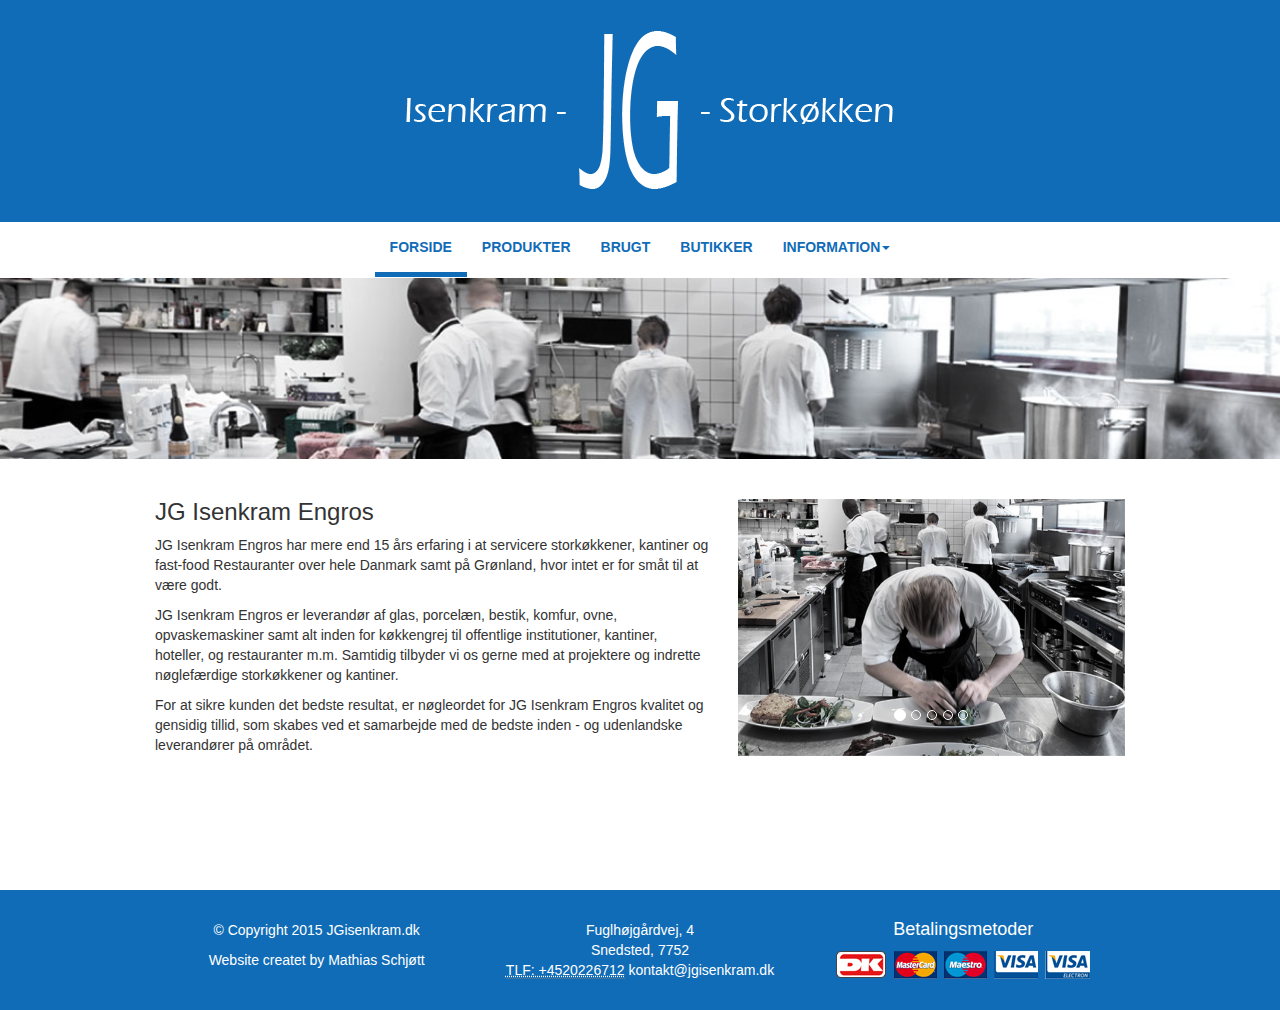
<file: index.html>
<!DOCTYPE html>
<html lang="en">
<head>
	<meta charset="UTF-8">
	<title>JG isenkram</title>
	<link rel="stylesheet" href="css/bootstrap.min.css">
    <link rel="stylesheet" href="css/style.css">
</head>
<body>
	<div class="container-fluid">
		<header>
			<div class="topbar">
				<div class="container">
					<div id="logo">
						<a href="index.html">
							<center>
								<img class="img-responsive" src="img/jg-logo.png" alt="">
							</center>
						</a>
					</div>
				</div>
			</div>
    		<nav class="navbar navbar-static-top">
			    <div class="container">
					<div class="navbar-header">
						<button type="button" class="navbar-toggle collapsed" data-toggle="collapse" data-target="#navbar">
							<span class="sr-only">Toggle navigation</span>
							<span class="icon-bar"></span>
							<span class="icon-bar"></span>
							<span class="icon-bar"></span>
						</button>
					</div>
					<div class="collapse navbar-collapse" id="navbar">
						<ul class="nav navbar-nav">
							<li class="active"><a href="index.html">FORSIDE<span class="sr-only">(current)</span></a></li>
							<li><a href="produkter.html">PRODUKTER<span class="sr-only">(current)</span></a></li>
							<li><a href="brugt.html">BRUGT<span class="sr-only">(current)</span></a></li>
							<li><a href="butikker.html">BUTIKKER<span class="sr-only">(current)</span></a></li>
							<li class="dropdown">
								<a href="" class="dropdown-toggle" data-toggle="dropdown" role="button" aria-expanded="false">INFORMATION<span class="caret"></span></a>
								<ul class="dropdown-menu" role="menu">
									<li><a href="kontakt.html">KONTAKT</a></li>
									<li><a href="om-os.html">OM OS</a></li>
									<li><a href="leverandoerer.html">LEVERANDØRER</a></li>
								</ul>
							</li>
						</ul>
					</div>
				</div>
			</nav>
    	</header>
    	<main>
    		<img src="img/storkoekken_banner.jpg" style="width: 100%;" alt="">
    		<div class="container">
    			<div class="row">
    				<br>
    				<div class="col-sm-7">
    					<h3>JG Isenkram Engros</h3>
    					<p>JG Isenkram Engros har mere end 15 års erfaring i at servicere storkøkkener, kantiner og fast-food Restauranter over hele Danmark samt på Grønland, hvor intet er for småt til at være godt.</p>
    					<p>JG Isenkram Engros er leverandør af glas, porcelæn, bestik, komfur, ovne, opvaskemaskiner samt alt inden for køkkengrej til offentlige institutioner, kantiner, hoteller, og restauranter m.m.  Samtidig tilbyder vi os gerne med at projektere og indrette nøglefærdige storkøkkener og kantiner.</p>
    					<p>For at sikre kunden det bedste resultat, er nøgleordet for JG Isenkram Engros kvalitet og gensidig tillid, som skabes ved et samarbejde med de bedste inden - og udenlandske leverandører på området.</p>
    				</div>
    				<br>
    				<div class="col-sm-5">
    					<div id="myCarousel" class="carousel slide" data-ride="carousel">
    						<ol class="carousel-indicators">
    							<li data-target="#myCarousel" data-slide-to="0" class="active"></li>
    							<li data-target="#myCarousel" data-slide-to="1"></li>
    							<li data-target="#myCarousel" data-slide-to="2"></li>
    							<li data-target="#myCarousel" data-slide-to="3"></li>
    							<li data-target="#myCarousel" data-slide-to="4"></li>
    						</ol>
    						<div class="carousel-inner" role="listbox">
    							<!-- Normal size on img 640x426-->
    							<div class="item active">
    								<img src="img/storkoekken.jpg" alt="">
    							</div>
    							<div class="item">
    								<img src="img/storkoekken1.jpg" alt="">
    							</div>
    							<div class="item">
    								<img src="img/storkoekken2.jpg" alt="">
    							</div>
    							<div class="item">
    								<img src="img/storkoekken3.jpg" alt="">
    							</div>
    							<div class="item">
    								<img src="img/storkoekken4.jpg" alt="">
    							</div>
    						</div>
    					</div>
    				</div>
    			</div>
    		</div>
    	</main>
    	<footer>
    		<div class="container">
	    		<div class="col-sm-4">
		    		<p>© Copyright 2015 JGisenkram.dk</p>
					<p>Website createt by Mathias Schjøtt</p>
	    		</div>
				<div class="col-sm-4">
					<address>
						Fuglhøjgårdvej, 4<br>
						Snedsted, 7752<br>
						<abbr title="+4520226712">TLF: +4520226712</abbr>
						<a href="mailto:kontakt@jgisenkram.dk">kontakt@jgisenkram.dk</a>
					</address>
				</div>
				<div class="col-sm-4" id="payment">
					<h4>Betalingsmetoder</h4>
					<div>
						<img src="img/betalingsikoner.png" alt="">
					</div>
				</div>
			</div>
    	</footer>
	</div>
	<!-- Necessary for Bootstrap's JavaScript plugins -->
    <script src="https://ajax.googleapis.com/ajax/libs/jquery/1.11.1/jquery.min.js"></script>
    <script src="js/bootstrap.min.js"></script>
</body>
</html>
</file>
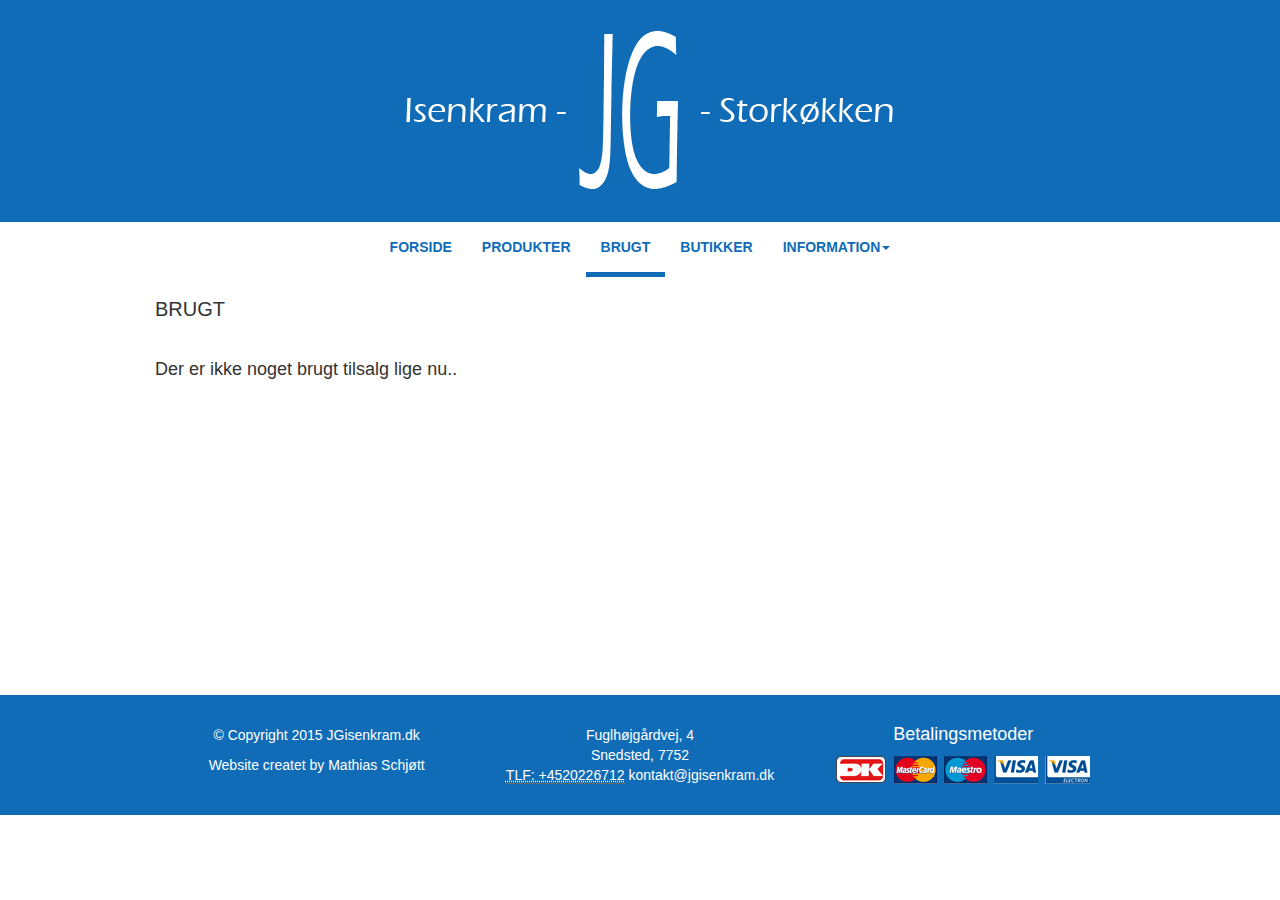
<file: brugt.html>
<!DOCTYPE html>
<html lang="en">
<head>
	<meta charset="UTF-8">
	<title>JG isenkram</title>
	<link rel="stylesheet" href="css/bootstrap.min.css">
    <link rel="stylesheet" href="css/style.css">
</head>
<body>
	<div class="container-fluid">
		<header>
			<div class="topbar">
				<div class="container">
					<div id="logo">
						<a href="index.html">
							<center>
								<img class="img-responsive" src="img/jg-logo.png" alt="">
							</center>
						</a>
					</div>
				</div>
			</div>
    		<nav class="navbar navbar-static-top">
			    <div class="container">
					<div class="navbar-header">
						<button type="button" class="navbar-toggle collapsed" data-toggle="collapse" data-target="#navbar">
							<span class="sr-only">Toggle navigation</span>
							<span class="icon-bar"></span>
							<span class="icon-bar"></span>
							<span class="icon-bar"></span>
						</button>
					</div>
					<div class="collapse navbar-collapse" id="navbar">
						<ul class="nav navbar-nav">
							<li><a href="index.html">FORSIDE<span class="sr-only">(current)</span></a></li>
							<li><a href="produkter.html">PRODUKTER<span class="sr-only">(current)</span></a></li>
							<li class="active"><a href="brugt.html">BRUGT<span class="sr-only">(current)</span></a></li>
							<li><a href="butikker.html">BUTIKKER<span class="sr-only">(current)</span></a></li>
							<li class="dropdown">
								<a href="" class="dropdown-toggle" data-toggle="dropdown" role="button" aria-expanded="false">INFORMATION<span class="caret"></span></a>
								<ul class="dropdown-menu" role="menu">
									<li><a href="kontakt.html">KONTAKT</a></li>
									<li><a href="om-os.html">OM OS</a></li>
									<li><a href="leverandoerer.html">LEVERANDØRER</a></li>
								</ul>
							</li>
						</ul>
					</div>
				</div>
			</nav>
    	</header>
    	<main>
    		<div class="container">
    			<div class="row">
    				<div class="col-sm-12">
    					<h1>BRUGT</h1><br>
    					<h4>Der er ikke noget brugt tilsalg lige nu..</h4><br><br><br><br><br><br><br><br><br>
    				</div>
    			</div>
    		</div>
    	</main>
    	<footer>
    		<div class="container">
	    		<div class="col-sm-4">
		    		<p>© Copyright 2015 JGisenkram.dk</p>
					<p>Website createt by Mathias Schjøtt</p>
	    		</div>
				<div class="col-sm-4">
					<address>
						Fuglhøjgårdvej, 4<br>
						Snedsted, 7752<br>
						<abbr title="+4520226712">TLF: +4520226712</abbr>
						<a href="mailto:kontakt@jgisenkram.dk">kontakt@jgisenkram.dk</a>
					</address>
				</div>
				<div class="col-sm-4" id="payment">
					<h4>Betalingsmetoder</h4>
					<div>
						<img src="img/betalingsikoner.png" alt="">
					</div>
				</div>
			</div>
    	</footer>
	</div>
	<!-- Necessary for Bootstrap's JavaScript plugins -->
    <script src="https://ajax.googleapis.com/ajax/libs/jquery/1.11.1/jquery.min.js"></script>
    <script src="js/bootstrap.min.js"></script>
</body>
</html>
</file>
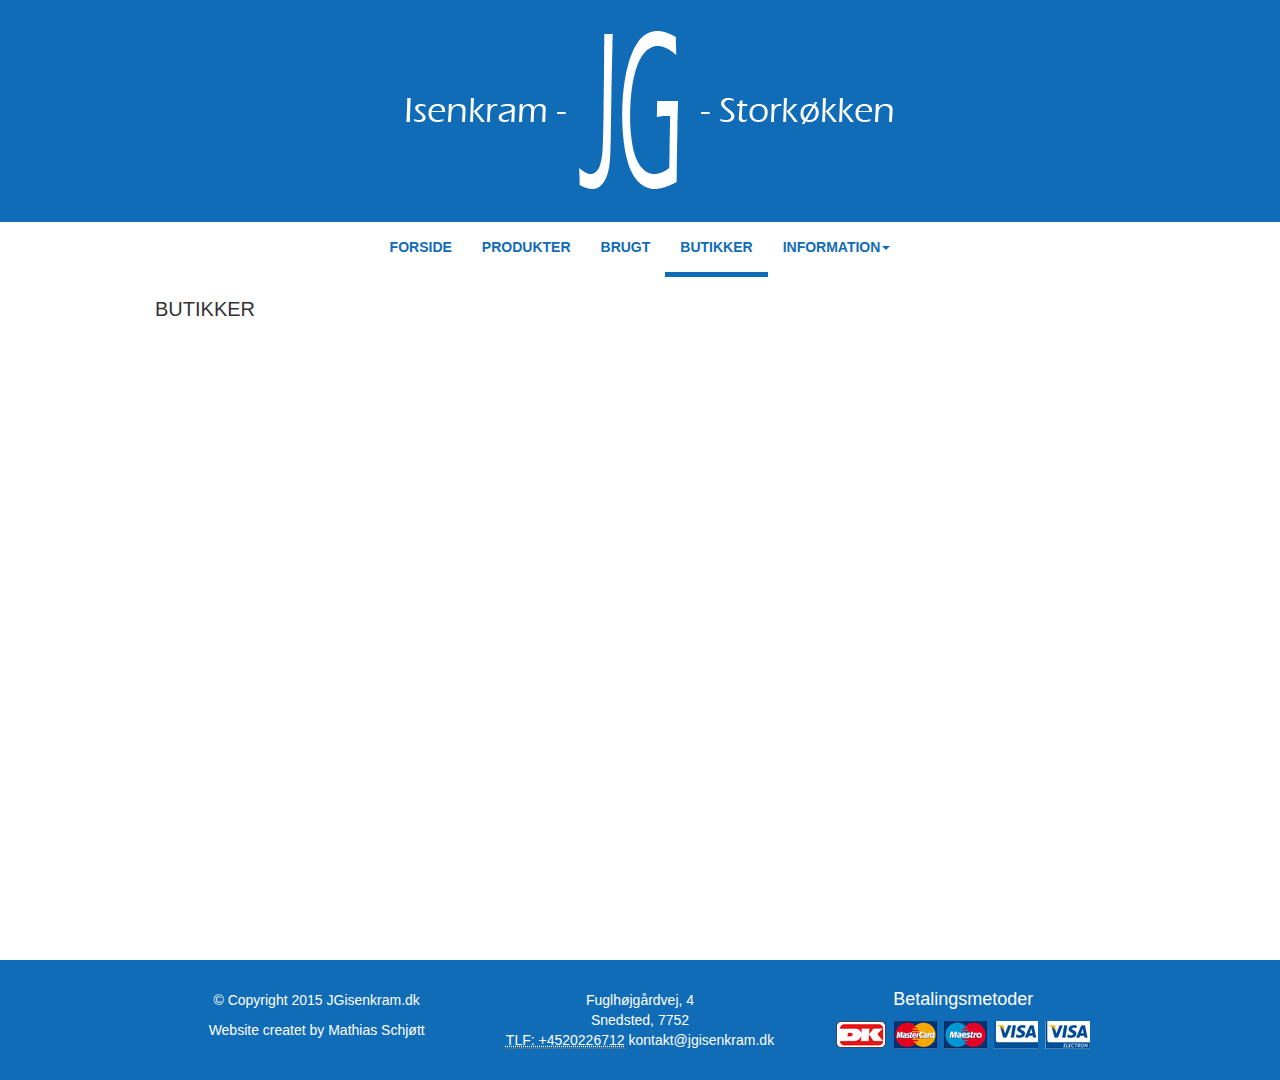
<file: butikker.html>
<!DOCTYPE html>
<html lang="en">
<head>
	<meta charset="UTF-8">
	<title>JG isenkram</title>
	<link rel="stylesheet" href="css/bootstrap.min.css">
    <link rel="stylesheet" href="css/style.css">
</head>
<body>
	<div class="container-fluid">
		<header>
			<div class="topbar">
				<div class="container">
					<div id="logo">
						<a href="index.html">
							<center>
								<img class="img-responsive" src="img/jg-logo.png" alt="">
							</center>
						</a>
					</div>
				</div>
			</div>
    		<nav class="navbar navbar-static-top">
			    <div class="container">
					<div class="navbar-header">
						<button type="button" class="navbar-toggle collapsed" data-toggle="collapse" data-target="#navbar">
							<span class="sr-only">Toggle navigation</span>
							<span class="icon-bar"></span>
							<span class="icon-bar"></span>
							<span class="icon-bar"></span>
						</button>
					</div>
					<div class="collapse navbar-collapse" id="navbar">
						<ul class="nav navbar-nav">
							<li><a href="index.html">FORSIDE<span class="sr-only">(current)</span></a></li>
							<li><a href="produkter.html">PRODUKTER<span class="sr-only">(current)</span></a></li>
							<li><a href="brugt.html">BRUGT<span class="sr-only">(current)</span></a></li>
							<li class="active"><a href="butikker.html">BUTIKKER<span class="sr-only">(current)</span></a></li>
							<li class="dropdown">
								<a href="" class="dropdown-toggle" data-toggle="dropdown" role="button" aria-expanded="false">INFORMATION<span class="caret"></span></a>
								<ul class="dropdown-menu" role="menu">
									<li><a href="kontakt.html">KONTAKT</a></li>
									<li><a href="om-os.html">OM OS</a></li>
									<li><a href="leverandoerer.html">LEVERANDØRER</a></li>
								</ul>
							</li>
						</ul>
					</div>
				</div>
			</nav>
    	</header>
    	<main>
    		<div class="container">
    			<div class="row">
    				<div class="col-sm-12">
    					<h1>BUTIKKER</h1>
    					<iframe frameborder="0" scrolling="no" marginheight="0" marginwidth="0"width="100%" height="500" src="https://maps.google.com/maps?hl=en&q=Fuglhøjgårdvej 4, 7752 Snedsted&ie=UTF8&t=roadmap&z=7&iwloc=B&output=embed"></iframe>
    				</div>
    			</div>
    		</div>
    	</main>
    	<footer>
    		<div class="container">
	    		<div class="col-sm-4">
		    		<p>© Copyright 2015 JGisenkram.dk</p>
					<p>Website createt by Mathias Schjøtt</p>
	    		</div>
				<div class="col-sm-4">
					<address>
						Fuglhøjgårdvej, 4<br>
						Snedsted, 7752<br>
						<abbr title="+4520226712">TLF: +4520226712</abbr>
						<a href="mailto:kontakt@jgisenkram.dk">kontakt@jgisenkram.dk</a>
					</address>
				</div>
				<div class="col-sm-4" id="payment">
					<h4>Betalingsmetoder</h4>
					<div>
						<img src="img/betalingsikoner.png" alt="">
					</div>
				</div>
			</div>
    	</footer>
	</div>
	<!-- Necessary for Bootstrap's JavaScript plugins -->
    <script src="https://ajax.googleapis.com/ajax/libs/jquery/1.11.1/jquery.min.js"></script>
    <script src="js/bootstrap.min.js"></script>
</body>
</html>
</file>
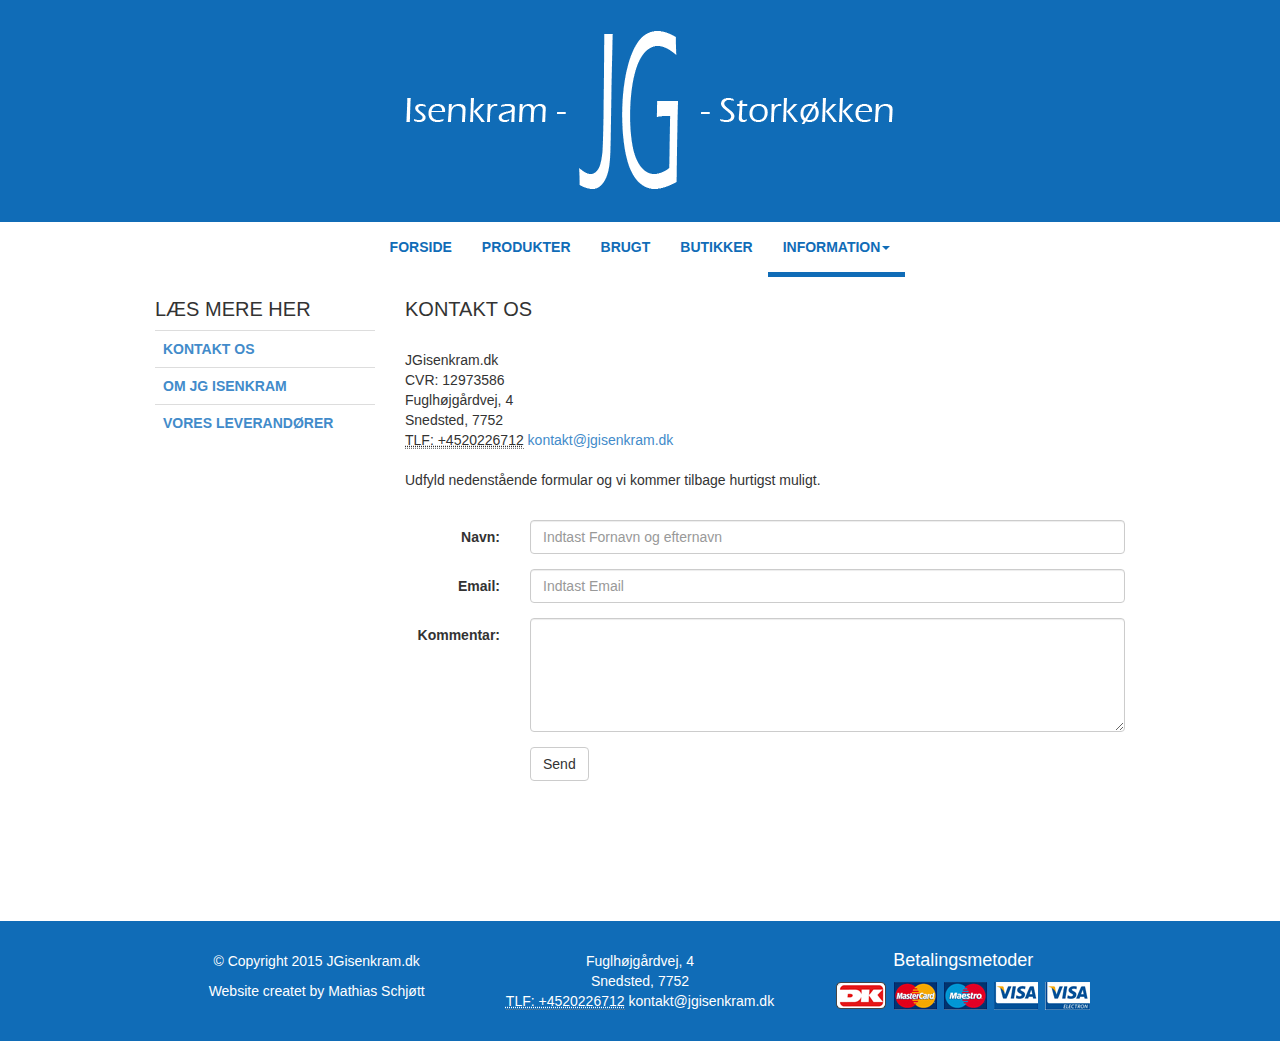
<file: kontakt.html>
<!DOCTYPE html>
<html lang="en">
<head>
	<meta charset="UTF-8">
	<title>JG isenkram</title>
	<link rel="stylesheet" href="css/bootstrap.min.css">
    <link rel="stylesheet" href="css/style.css">
</head>
<body>
	<div class="container-fluid">
		<header>
			<div class="topbar">
				<div class="container">
					<div id="logo">
						<a href="index.html">
							<center>
								<img class="img-responsive" src="img/jg-logo.png" alt="">
							</center>
						</a>
					</div>
				</div>
			</div>
    		<nav class="navbar navbar-static-top">
			    <div class="container">
					<div class="navbar-header">
						<button type="button" class="navbar-toggle collapsed" data-toggle="collapse" data-target="#navbar">
							<span class="sr-only">Toggle navigation</span>
							<span class="icon-bar"></span>
							<span class="icon-bar"></span>
							<span class="icon-bar"></span>
						</button>
					</div>
					<div class="collapse navbar-collapse" id="navbar">
						<ul class="nav navbar-nav">
							<li><a href="index.html">FORSIDE<span class="sr-only">(current)</span></a></li>
							<li><a href="produkter.html">PRODUKTER<span class="sr-only">(current)</span></a></li>
							<li><a href="brugt.html">BRUGT<span class="sr-only">(current)</span></a></li>
							<li><a href="butikker.html">BUTIKKER<span class="sr-only">(current)</span></a></li>
							<li class="dropdown active">
								<a href="" class="dropdown-toggle" data-toggle="dropdown" role="button" aria-expanded="false">INFORMATION<span class="caret"></span></a>
								<ul class="dropdown-menu" role="menu">
									<li><a href="kontakt.html">KONTAKT</a></li>
									<li><a href="om-os.html">OM OS</a></li>
									<li><a href="leverandoerer.html">LEVERANDØRER</a></li>
								</ul>
							</li>
						</ul>
					</div>
				</div>
			</nav>
    	</header>
    	<main>
    		<div class="container">
    			<div class="row">
    				<div class="col-sm-3">
    					<h1>LÆS MERE HER</h1>
    					<table class="table">
    						<tr>
    							<th><a href="kontakt.html">KONTAKT OS</a></th>
    						</tr>
    						<tr>
    							<th><a href="om-os.html">OM JG ISENKRAM</a></th>
    						</tr>
    						<tr>
    							<th><a href="leverandoerer.html">VORES LEVERANDØRER</a></th>
    						</tr>
    					</table>
    				</div>
    				<div class="col-sm-9">
    					<h1>KONTAKT OS</h1>
    					<br>
    					<address>
							JGisenkram.dk<br>
							CVR: 12973586<br>
							Fuglhøjgårdvej, 4<br>
							Snedsted, 7752<br>
							<abbr title="+4520226712">TLF: +4520226712</abbr>
							<a href="mailto:kontakt@jgisenkram.dk">kontakt@jgisenkram.dk</a>
						</address>
    					<p>Udfyld nedenstående formular og vi kommer tilbage hurtigst muligt.</p>
    					<br>
    					<form class="form-horizontal" role="form">
    						<div class="form-group">
      							<label class="control-label col-sm-2" for="name">Navn:</label>
					      		<div class="col-sm-10">          
					        		<input type="name" class="form-control" id="name" placeholder="Indtast Fornavn og efternavn">
					      		</div>
					    	</div>
    						<div class="form-group">
      							<label class="control-label col-sm-2" for="email">Email:</label>
      							<div class="col-sm-10">
        							<input type="email" class="form-control" id="email" placeholder="Indtast Email">
      							</div>
    						</div>
    						<div class="form-group">
  								<label class="control-label col-sm-2" for="comment">Kommentar:</label>
  								<div class="col-sm-10">
  									<textarea class="form-control" rows="5" id="comment"></textarea>
  								</div>
							</div>
						    <div class="form-group">        
						      <div class="col-sm-offset-2 col-sm-10">
						        <button type="submit" class="btn btn-default">Send</button>
						      </div>
						    </div>
					  	</form>
    				</div>
    			</div>
    		</div>
    	</main>
    	<footer>
    		<div class="container">
	    		<div class="col-sm-4">
		    		<p>© Copyright 2015 JGisenkram.dk</p>
					<p>Website createt by Mathias Schjøtt</p>
	    		</div>
				<div class="col-sm-4">
					<address>
						Fuglhøjgårdvej, 4<br>
						Snedsted, 7752<br>
						<abbr title="+4520226712">TLF: +4520226712</abbr>
						<a href="mailto:kontakt@jgisenkram.dk">kontakt@jgisenkram.dk</a>
					</address>
				</div>
				<div class="col-sm-4" id="payment">
					<h4>Betalingsmetoder</h4>
					<div>
						<img src="img/betalingsikoner.png" alt="">
					</div>
				</div>
			</div>
    	</footer>
	</div>
	<!-- Necessary for Bootstrap's JavaScript plugins -->
    <script src="https://ajax.googleapis.com/ajax/libs/jquery/1.11.1/jquery.min.js"></script>
    <script src="js/bootstrap.min.js"></script>
</body>
</html>
</file>
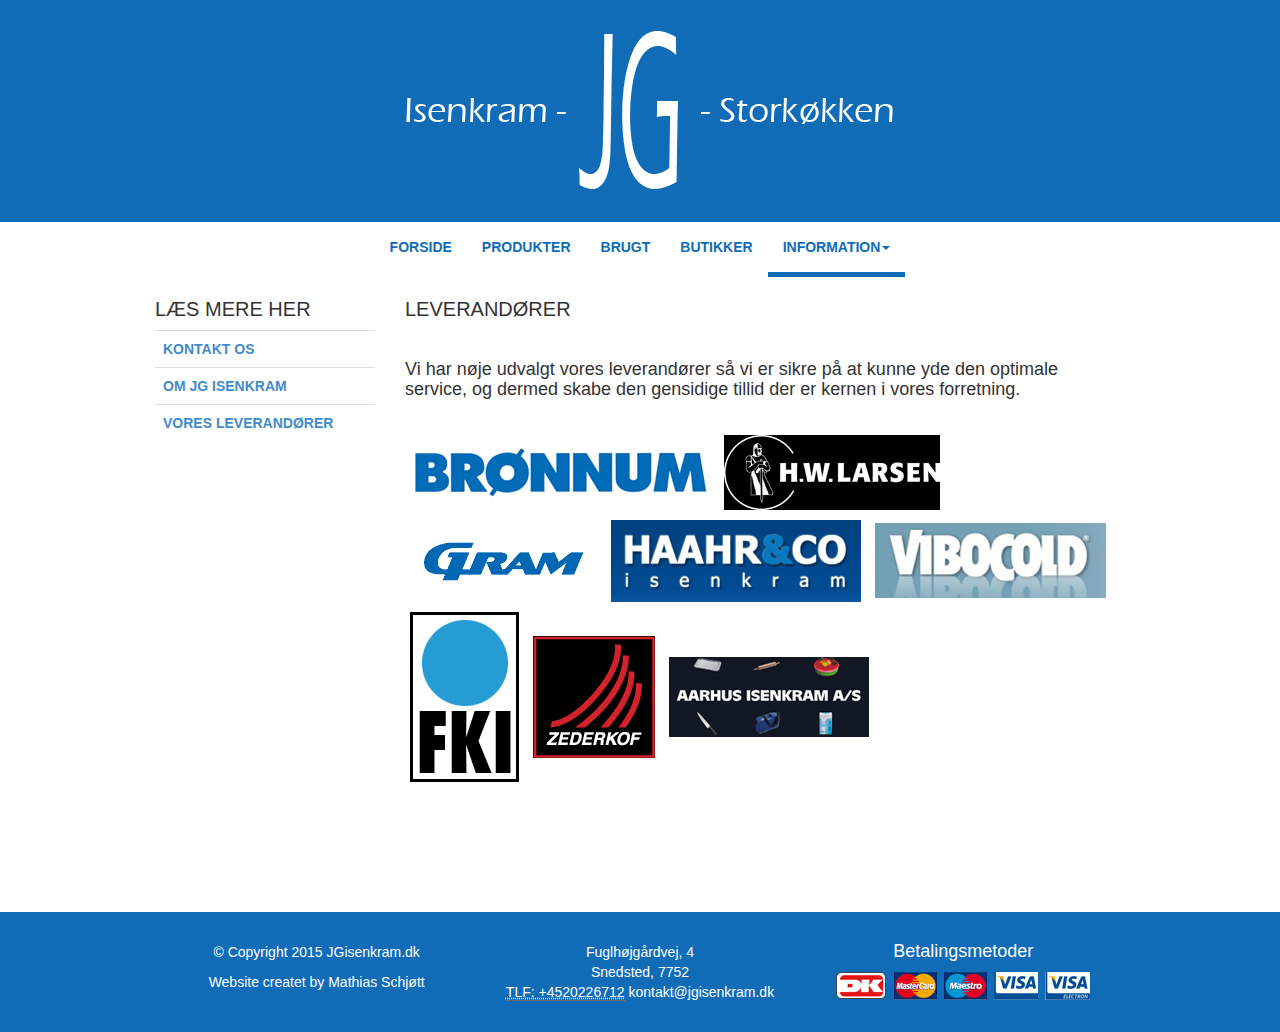
<file: leverandoerer.html>
<!DOCTYPE html>
<html lang="en">
<head>
	<meta charset="UTF-8">
	<title>JG isenkram</title>
	<link rel="stylesheet" href="css/bootstrap.min.css">
    <link rel="stylesheet" href="css/style.css">
</head>
<body>
	<div class="container-fluid">
		<header>
			<div class="topbar">
				<div class="container">
					<div id="logo">
						<a href="index.html">
							<center>
								<img class="img-responsive" src="img/jg-logo.png" alt="">
							</center>
						</a>
					</div>
				</div>
			</div>
    		<nav class="navbar navbar-static-top">
			    <div class="container">
					<div class="navbar-header">
						<button type="button" class="navbar-toggle collapsed" data-toggle="collapse" data-target="#navbar">
							<span class="sr-only">Toggle navigation</span>
							<span class="icon-bar"></span>
							<span class="icon-bar"></span>
							<span class="icon-bar"></span>
						</button>
					</div>
					<div class="collapse navbar-collapse" id="navbar">
						<ul class="nav navbar-nav">
							<li><a href="index.html">FORSIDE<span class="sr-only">(current)</span></a></li>
							<li><a href="produkter.html">PRODUKTER<span class="sr-only">(current)</span></a></li>
							<li><a href="brugt.html">BRUGT<span class="sr-only">(current)</span></a></li>
							<li><a href="butikker.html">BUTIKKER<span class="sr-only">(current)</span></a></li>
							<li class="dropdown active">
								<a href="" class="dropdown-toggle" data-toggle="dropdown" role="button" aria-expanded="false">INFORMATION<span class="caret"></span></a>
								<ul class="dropdown-menu" role="menu">
									<li><a href="kontakt.html">KONTAKT</a></li>
									<li><a href="om-os.html">OM OS</a></li>
									<li><a href="leverandoerer.html">LEVERANDØRER</a></li>
								</ul>
							</li>
						</ul>
					</div>
				</div>
			</nav>
    	</header>
    	<main>
    		<div class="container">
    			<div class="row">
    				<div class="col-sm-3">
    					<h1>LÆS MERE HER</h1>
    					<table class="table">
    						<tr>
    							<th><a href="kontakt.html">KONTAKT OS</a></th>
    						</tr>
    						<tr>
    							<th><a href="om-os.html">OM JG ISENKRAM</a></th>
    						</tr>
    						<tr>
    							<th><a href="leverandoerer.html">VORES LEVERANDØRER</a></th>
    						</tr>
    					</table>
    				</div>
    				<div class="col-sm-9 leverandoerer">
    					<h1>LEVERANDØRER</h1><br>
    					<h4>Vi har nøje udvalgt vores leverandører så vi er sikre på at kunne yde den optimale service, og dermed skabe den gensidige tillid der er kernen i vores forretning.</h4><br>
    					<a href="http://www.bronnum.dk/"><img src="img/suppliers/Logo_Broennum.gif" alt=""></a>
    					<a href="http://www.hwl.dk/"><img src="img/suppliers/hw_larsen_216x75.jpg" alt=""></a>
    					<a href="http://www.gram-commercial.com/"><img src="img/suppliers/Logo_Gram.gif" alt=""></a>
    					<a href="http://www.haahr-co.dk/"><img src="img/suppliers/Logo_Haahr_CO.gif" alt=""></a>
    					<a href="http://www.vibocold.dk/"><img src="img/suppliers/Logo_ViboCold.gif" alt=""></a>
    					<a href="http://www.fki.dk/"><img src="img/suppliers/Logo_FKI.gif" alt=""></a>
    					<a href="http://www.zederkof.dk/"><img src="img/suppliers/Logo_zederkof.gif" alt=""></a>
    					<a href="http://www.aarhusisenkram.dk/"><img src="img/suppliers/Logo_aarhus_Isenkram.gif" alt=""></a>
    				</div>
    			</div>
    		</div>
    	</main>
    	<footer>
    		<div class="container">
	    		<div class="col-sm-4">
		    		<p>© Copyright 2015 JGisenkram.dk</p>
					<p>Website createt by Mathias Schjøtt</p>
	    		</div>
				<div class="col-sm-4">
					<address>
						Fuglhøjgårdvej, 4<br>
						Snedsted, 7752<br>
						<abbr title="+4520226712">TLF: +4520226712</abbr>
						<a href="mailto:kontakt@jgisenkram.dk">kontakt@jgisenkram.dk</a>
					</address>
				</div>
				<div class="col-sm-4" id="payment">
					<h4>Betalingsmetoder</h4>
					<div>
						<img src="img/betalingsikoner.png" alt="">
					</div>
				</div>
			</div>
    	</footer>
	</div>
	<!-- Necessary for Bootstrap's JavaScript plugins -->
    <script src="https://ajax.googleapis.com/ajax/libs/jquery/1.11.1/jquery.min.js"></script>
    <script src="js/bootstrap.min.js"></script>
</body>
</html>
</file>
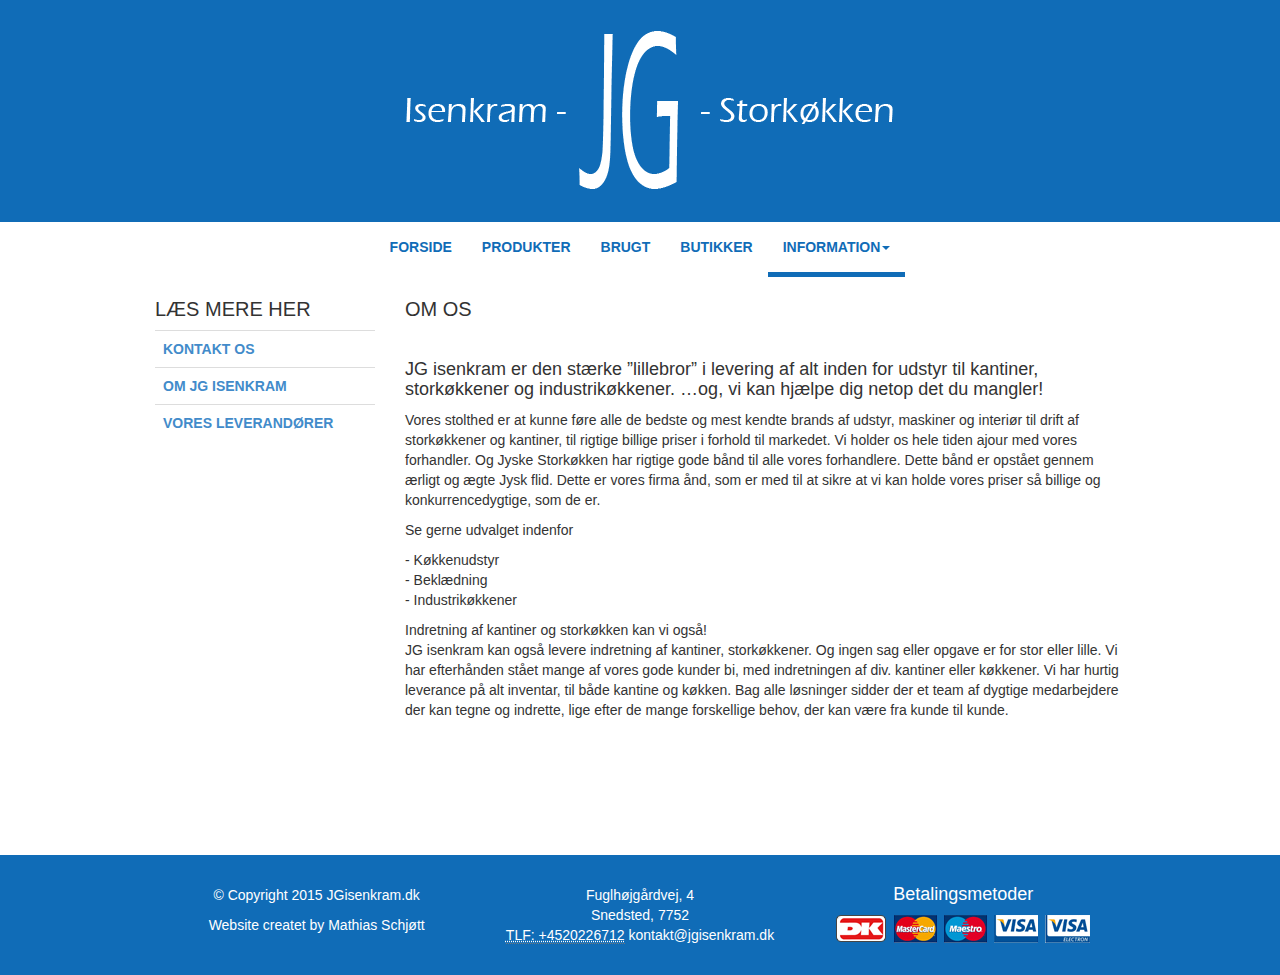
<file: om-os.html>
<!DOCTYPE html>
<html lang="en">
<head>
	<meta charset="UTF-8">
	<title>JG isenkram</title>
	<link rel="stylesheet" href="css/bootstrap.min.css">
    <link rel="stylesheet" href="css/style.css">
</head>
<body>
	<div class="container-fluid">
		<header>
			<div class="topbar">
				<div class="container">
					<div id="logo">
						<a href="index.html">
							<center>
								<img class="img-responsive" src="img/jg-logo.png" alt="">
							</center>
						</a>
					</div>
				</div>
			</div>
    		<nav class="navbar navbar-static-top">
			    <div class="container">
					<div class="navbar-header">
						<button type="button" class="navbar-toggle collapsed" data-toggle="collapse" data-target="#navbar">
							<span class="sr-only">Toggle navigation</span>
							<span class="icon-bar"></span>
							<span class="icon-bar"></span>
							<span class="icon-bar"></span>
						</button>
					</div>
					<div class="collapse navbar-collapse" id="navbar">
						<ul class="nav navbar-nav">
							<li><a href="index.html">FORSIDE<span class="sr-only">(current)</span></a></li>
							<li><a href="produkter.html">PRODUKTER<span class="sr-only">(current)</span></a></li>
							<li><a href="brugt.html">BRUGT<span class="sr-only">(current)</span></a></li>
							<li><a href="butikker.html">BUTIKKER<span class="sr-only">(current)</span></a></li>
							<li class="dropdown active">
								<a href="" class="dropdown-toggle" data-toggle="dropdown" role="button" aria-expanded="false">INFORMATION<span class="caret"></span></a>
								<ul class="dropdown-menu" role="menu">
									<li><a href="kontakt.html">KONTAKT</a></li>
									<li><a href="om-os.html">OM OS</a></li>
									<li><a href="leverandoerer.html">LEVERANDØRER</a></li>
								</ul>
							</li>
						</ul>
					</div>
				</div>
			</nav>
    	</header>
    	<main>
    		<div class="container">
    			<div class="row">
    				<div class="col-sm-3">
    					<h1>LÆS MERE HER</h1>
    					<table class="table">
    						<tr>
    							<th><a href="kontakt.html">KONTAKT OS</a></th>
    						</tr>
    						<tr>
    							<th><a href="om-os.html">OM JG ISENKRAM</a></th>
    						</tr>
    						<tr>
    							<th><a href="leverandoerer.html">VORES LEVERANDØRER</a></th>
    						</tr>
    					</table>
    				</div>
    				<div class="col-sm-9">
    					<h1>OM OS</h1><br>
    					<h4>JG isenkram er den stærke ”lillebror” i levering af alt inden for udstyr til kantiner, storkøkkener og industrikøkkener. …og, vi kan hjælpe dig netop det du mangler!</h4>
    					<p>Vores stolthed er at kunne føre alle de bedste og mest kendte brands af udstyr, maskiner og interiør til drift af storkøkkener og kantiner, til rigtige billige priser i forhold til markedet. Vi holder os hele tiden ajour med vores forhandler. Og Jyske Storkøkken har rigtige gode bånd til alle vores forhandlere. Dette bånd er opstået gennem ærligt og ægte Jysk flid. Dette er vores firma ånd, som er med til at sikre at vi kan holde vores priser så billige og konkurrencedygtige, som de er. </p>
    					<p>Se gerne udvalget indenfor</p>
    					<p>- Køkkenudstyr <br>
    						- Beklædning <br>
    						- Industrikøkkener</p>
    					<p>Indretning af kantiner og storkøkken kan vi også!<br>
						JG isenkram kan også levere indretning af kantiner, storkøkkener. Og ingen sag eller opgave er for stor eller lille. Vi har efterhånden stået mange af vores gode kunder bi, med indretningen af div. kantiner eller køkkener. Vi har hurtig leverance på alt inventar, til både kantine og køkken. Bag alle løsninger sidder der et team af dygtige medarbejdere der kan tegne og indrette, lige efter de mange forskellige behov, der kan være fra kunde til kunde. </p>
    				</div>
    			</div>
    		</div>
    	</main>
    	<footer>
    		<div class="container">
	    		<div class="col-sm-4">
		    		<p>© Copyright 2015 JGisenkram.dk</p>
					<p>Website createt by Mathias Schjøtt</p>
	    		</div>
				<div class="col-sm-4">
					<address>
						Fuglhøjgårdvej, 4<br>
						Snedsted, 7752<br>
						<abbr title="+4520226712">TLF: +4520226712</abbr>
						<a href="mailto:kontakt@jgisenkram.dk">kontakt@jgisenkram.dk</a>
					</address>
				</div>
				<div class="col-sm-4" id="payment">
					<h4>Betalingsmetoder</h4>
					<div>
						<img src="img/betalingsikoner.png" alt="">
					</div>
				</div>
			</div>
    	</footer>
	</div>
	<!-- Necessary for Bootstrap's JavaScript plugins -->
    <script src="https://ajax.googleapis.com/ajax/libs/jquery/1.11.1/jquery.min.js"></script>
    <script src="js/bootstrap.min.js"></script>
</body>
</html>
</file>
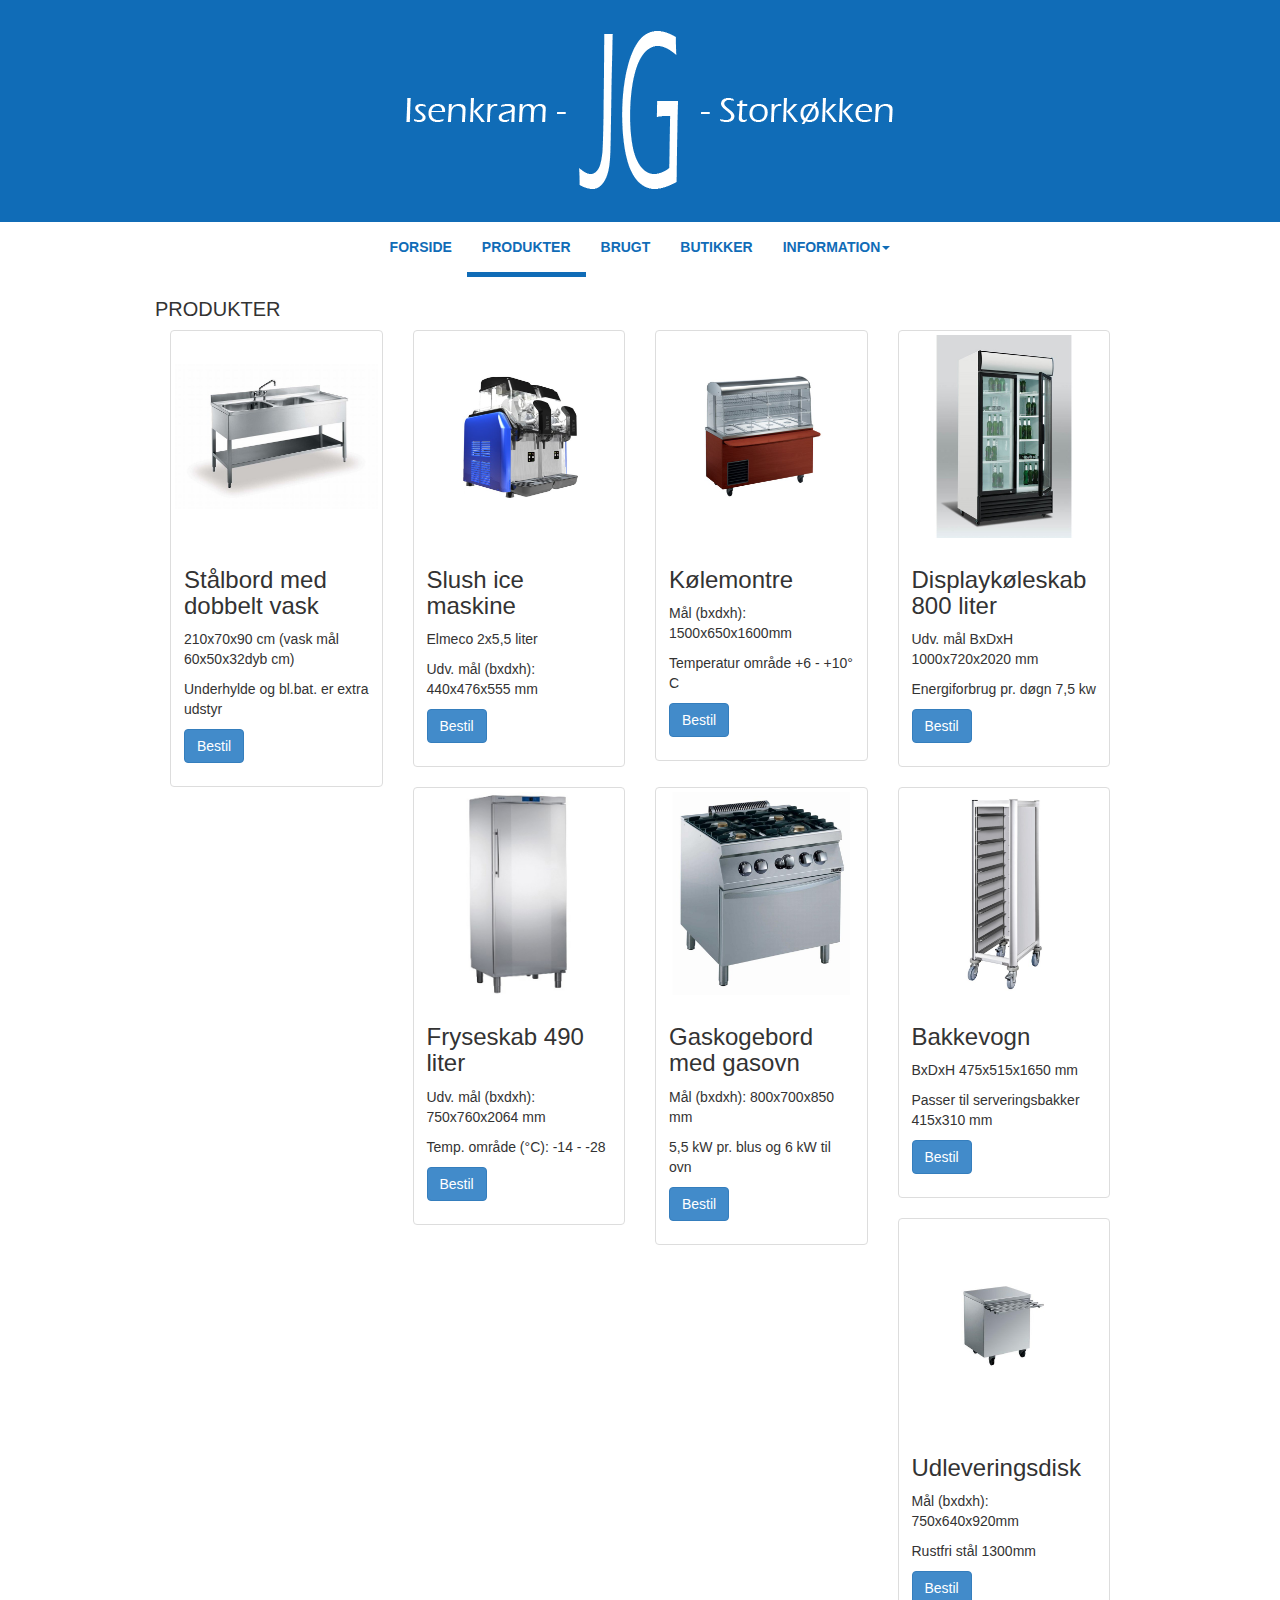
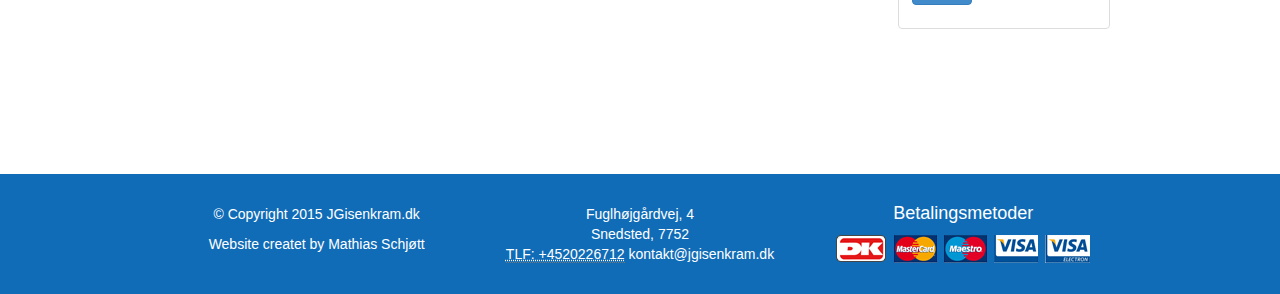
<file: produkter.html>
<!DOCTYPE html>
<html lang="en">
<head>
	<meta charset="UTF-8">
	<title>JG isenkram</title>
	<link rel="stylesheet" href="css/bootstrap.min.css">
    <link rel="stylesheet" href="css/style.css">
</head>
<body>
	<div class="container-fluid">
		<header>
			<div class="topbar">
				<div class="container">
					<div id="logo">
						<a href="index.html">
							<center>
								<img class="img-responsive" src="img/jg-logo.png" alt="">
							</center>
						</a>
					</div>
				</div>
			</div>
    		<nav class="navbar navbar-static-top">
			    <div class="container">
					<div class="navbar-header">
						<button type="button" class="navbar-toggle collapsed" data-toggle="collapse" data-target="#navbar">
							<span class="sr-only">Toggle navigation</span>
							<span class="icon-bar"></span>
							<span class="icon-bar"></span>
							<span class="icon-bar"></span>
						</button>
					</div>
					<div class="collapse navbar-collapse" id="navbar">
						<ul class="nav navbar-nav">
							<li><a href="index.html">FORSIDE<span class="sr-only">(current)</span></a></li>
							<li class="active"><a href="produkter.html">PRODUKTER<span class="sr-only">(current)</span></a></li>
							<li><a href="brugt.html">BRUGT<span class="sr-only">(current)</span></a></li>
							<li><a href="butikker.html">BUTIKKER<span class="sr-only">(current)</span></a></li>
							<li class="dropdown">
								<a href="" class="dropdown-toggle" data-toggle="dropdown" role="button" aria-expanded="false">INFORMATION<span class="caret"></span></a>
								<ul class="dropdown-menu" role="menu">
									<li><a href="kontakt.html">KONTAKT</a></li>
									<li><a href="om-os.html">OM OS</a></li>
									<li><a href="leverandoerer.html">LEVERANDØRER</a></li>
								</ul>
							</li>
						</ul>
					</div>
				</div>
			</nav>
    	</header>
    	<main>
    		<div class="container">
    			<div class="row">
    				<div class="col-sm-12">
    					<h1>PRODUKTER</h1>
    					<div class="col-sm-4 col-md-3">
    						<div class="thumbnail">
							    <img src="img/products/62.jpg" alt="...">
							    <div class="caption">
							        <h3>Stålbord med dobbelt vask </h3>
							        <p>210x70x90 cm (vask mål 60x50x32dyb cm)</p>
							        <p>Underhylde og bl.bat. er extra udstyr</p>
							        <p><a href="#" class="btn btn-primary" role="button">Bestil</a></p>
							    </div>
    						</div>
    					</div>
    					<div class="col-sm-4 col-md-3">
    						<div class="thumbnail">
							    <img src="img/products/6893.jpg" alt="...">
							    <div class="caption">
							        <h3>Slush ice maskine</h3>
							        <p>Elmeco 2x5,5 liter</p>
							        <p>Udv. mål (bxdxh): 440x476x555 mm</p>
							        <p><a href="#" class="btn btn-primary" role="button">Bestil</a></p>
							    </div>
    						</div>
    					</div>
    					<div class="col-sm-4 col-md-3">
    						<div class="thumbnail">
							    <img src="img/products/7866.jpg" alt="...">
							    <div class="caption">
							        <h3>Kølemontre</h3>
									<p>Mål (bxdxh): 1500x650x1600mm</p>
									<p>Temperatur område +6 - +10° C</p>
							        <p><a href="#" class="btn btn-primary" role="button">Bestil</a></p>
							    </div>
    						</div>
    					</div>
    					<div class="col-sm-4 col-md-3">
    						<div class="thumbnail">
							    <img src="img/products/11361.jpg" alt="...">
							    <div class="caption">
							        <h3>Displaykøleskab 800 liter</h3>
							        <p>Udv. mål BxDxH 1000x720x2020 mm</p>
							        <p>Energiforbrug pr. døgn 7,5 kw</p>
							        <p><a href="#" class="btn btn-primary" role="button">Bestil</a></p>
							    </div>
    						</div>
    					</div>
    					<div class="col-sm-4 col-md-3">
    						<div class="thumbnail">
							    <img src="img/products/11603.jpg" alt="...">
							    <div class="caption">
							        <h3>Fryseskab 490 liter</h3>
							        <p>Udv. mål (bxdxh): 750x760x2064 mm</p>
									<p>Temp. område (°C): -14 - -28</p>
							        <p><a href="#" class="btn btn-primary" role="button">Bestil</a></p>
							    </div>
    						</div>
    					</div>
    					<div class="col-sm-4 col-md-3">
    						<div class="thumbnail">
							    <img src="img/products/11623.jpg" alt="...">
							    <div class="caption">
							        <h3>Gaskogebord med gasovn</h3>
							        <p>Mål (bxdxh): 800x700x850 mm</p>
							        <p>5,5 kW pr. blus og 6 kW til ovn</p>
							        <p><a href="#" class="btn btn-primary" role="button">Bestil</a></p>
							    </div>
    						</div>
    					</div>
    					<div class="col-sm-4 col-md-3">
    						<div class="thumbnail">
							    <img src="img/products/11769.jpg" alt="...">
							    <div class="caption">
							        <h3>Bakkevogn</h3>
							        <p>BxDxH 475x515x1650 mm</p>
							        <p>Passer til serveringsbakker 415x310 mm</p>
							        <p><a href="#" class="btn btn-primary" role="button">Bestil</a></p>
							    </div>
    						</div>
    					</div>
    					<div class="col-sm-4 col-md-3">
    						<div class="thumbnail">
							    <img src="img/products/12023.jpg" alt="...">
							    <div class="caption">
							        <h3>Udleveringsdisk</h3>
							        <p>Mål (bxdxh): 750x640x920mm</p>
							        <p>Rustfri stål 1300mm</p>
							        <p><a href="#" class="btn btn-primary" role="button">Bestil</a></p>
							    </div>
    						</div>
    					</div>
    				</div>
    			</div>
    		</div>
    	</main>
    	<footer>
    		<div class="container">
	    		<div class="col-sm-4">
		    		<p>© Copyright 2015 JGisenkram.dk</p>
					<p>Website createt by Mathias Schjøtt</p>
	    		</div>
				<div class="col-sm-4">
					<address>
						Fuglhøjgårdvej, 4<br>
						Snedsted, 7752<br>
						<abbr title="+4520226712">TLF: +4520226712</abbr>
						<a href="mailto:kontakt@jgisenkram.dk">kontakt@jgisenkram.dk</a>
					</address>
				</div>
				<div class="col-sm-4" id="payment">
					<h4>Betalingsmetoder</h4>
					<div>
						<img src="img/betalingsikoner.png" alt="">
					</div>
				</div>
			</div>
    	</footer>
	</div>
	<!-- Necessary for Bootstrap's JavaScript plugins -->
    <script src="https://ajax.googleapis.com/ajax/libs/jquery/1.11.1/jquery.min.js"></script>
    <script src="js/bootstrap.min.js"></script>
</body>
</html>
</file>
<file: css/style.css>
/* Skrevet i hånden af Mathias Hedin Schjøtt */
/* ==============================================
                     Header
=============================================== */

.topbar {
	background-color: #106cb7;
	text-align: center;
}

#logo {
	margin: 20px 0px;
}

/* Skrevet i hånden af Mathias Hedin Schjøtt */
/* ==============================================
                    Navigation
=============================================== */

nav { 
	background: #FFF;
}

nav a { 
	color: #106cb7; 
	font-weight: bold; 
	font-size: 14px;
}

nav ul.navbar-nav a { 
	color: #106cb7; 
	border-style: solid; 
	border-width: 0 0 5px 0; 
	border-color: #FFF; 
}

nav ul.navbar-nav a:hover,
nav ul.navbar-nav a:visited,
nav ul.navbar-nav a:focus,
nav ul.navbar-nav a:active { 
	background: #FFF; 
}

nav ul.navbar-nav a:hover,
#navbar > ul > li.active > a,
nav.navbar-static-top ul.navbar-nav a:focus { 
	border-color: #106cb7; 
}

nav li.divider { 
	background: #ccc; 
}

nav button.navbar-toggle { 
	background: #106cb7; 
	border-radius: 2px; 
}

nav button.navbar-toggle:hover { 
	background: #999; 
}

nav button.navbar-toggle > span.icon-bar {
	background: #fff; 
}

nav ul.dropdown-menu { 
	border: 0; 
	background: #fff; 
	border-radius: 4px; 
	margin: 4px 0; 
	box-shadow: 0 0 4px 0 #ccc; 
}

nav ul.dropdown-menu > li > a { 
	color: #444; 
}

nav ul.dropdown-menu > li > a:hover { 
	background: #106cb7;
	color: #fff;
}

.navbar { 
	margin-bottom: 0px; 
}

.container-fluid { 
	padding: 0px; 
}

.navbar .navbar-nav {
	display: inline-block;
	float: none;
	vertical-align: top;
}

.navbar .navbar-collapse {
	text-align: center;
}

/* Skrevet i hånden af Mathias Hedin Schjøtt */
/* ==============================================
                  Main content
=============================================== */

main h1 {
	font-size: 20px;
}

.leverandoerer img {
	padding: 5px;
}


/* Skrevet i hånden af Mathias Hedin Schjøtt */
/* ==============================================
                  Footer
=============================================== */

footer {
	margin-top: 125px;
	background-color: #106cb7;
	color: #FFFFFF;
	padding: 30px 0px 10px 0px;
	text-align: center;
}

footer address a {
	color: #FFF;
}

footer address a:hover {
	text-decoration: none;
}

footer address a:link {
	color: #FFF;
	text-decoration: none;
}

#payment h4 {
	margin: 0px;
}



/* Skrevet i hånden af Mathias Hedin Schjøtt */
/* ==============================================
                Media Queries
=============================================== */

@media (min-width: 1200px) {
	.container {
		width: 1000px;
	}
}
</file>
